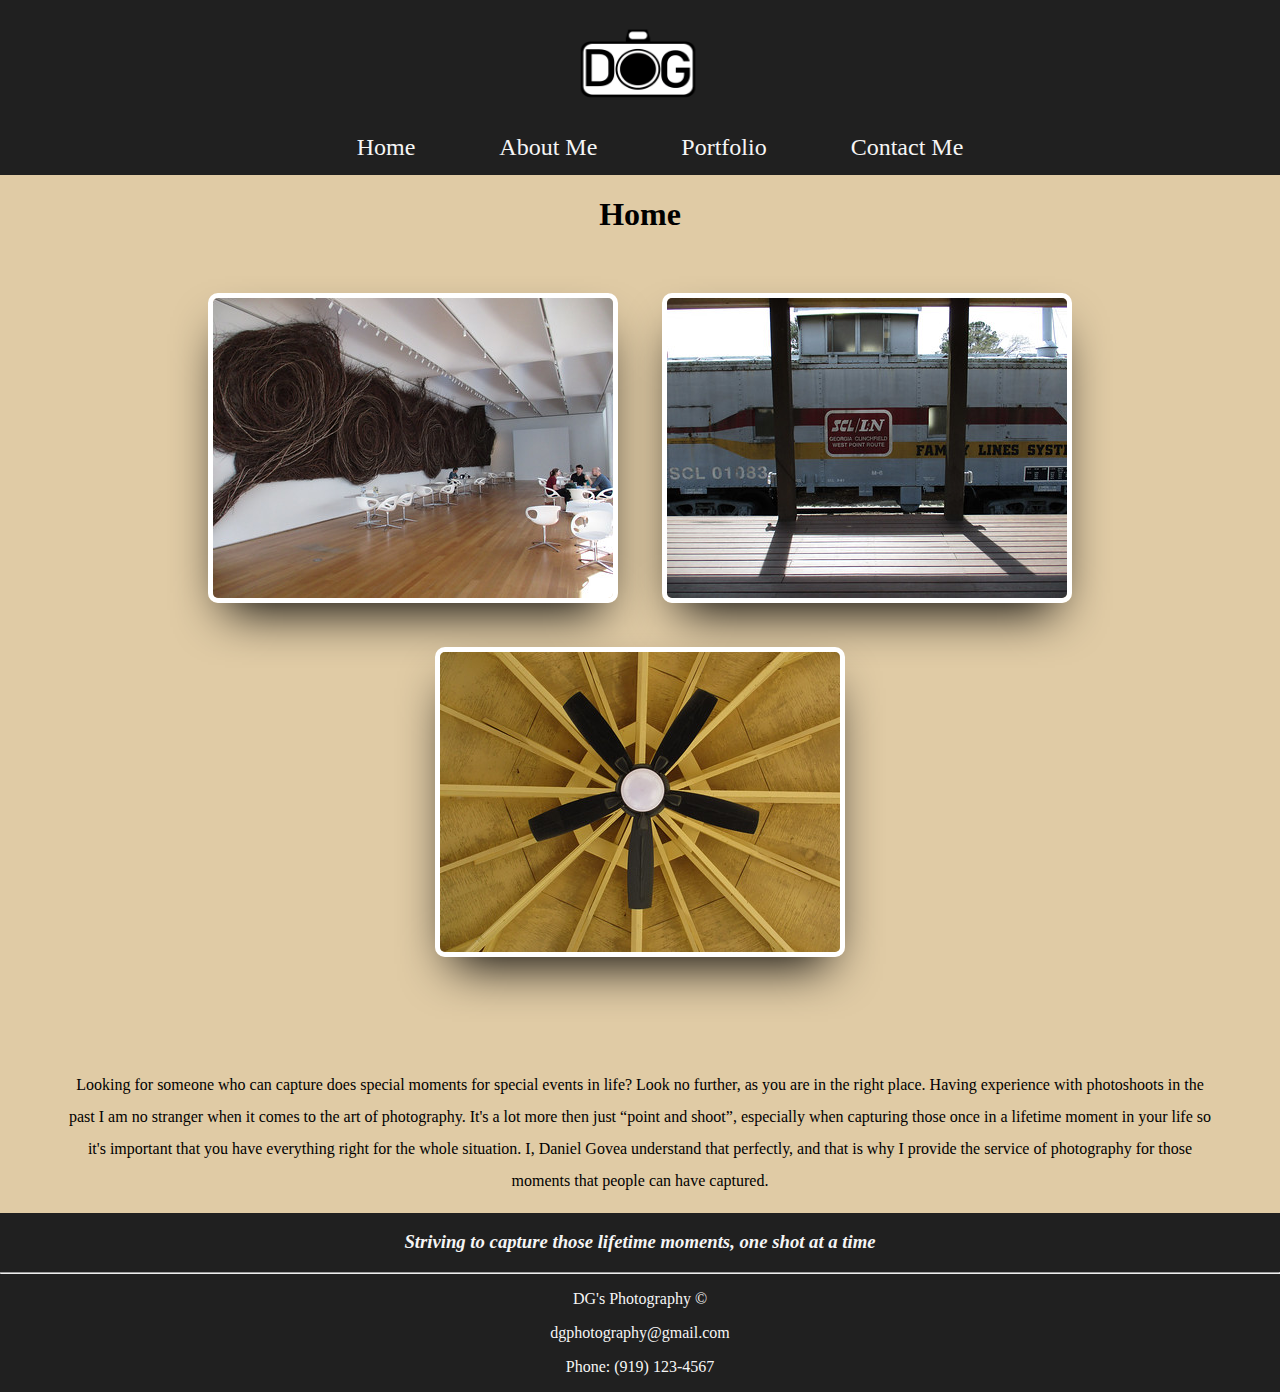
<file: index.html>
<!DOCTYPE html>
<html lang="en">
    <head>
<!--Daniel Govea, CTI110-0001-->
<!--Necessary information needed for basic site structure(body and meta tags, title for site names,scaling for both browser and mobile, keywords for search, and etc.)-->
<meta charset="utf-8">
<meta name="viewport" content="width=device-width, initial-scale=1">
<title>DG's Photography - Homepage</title><meta name="keywords" content="DG's Photography, photography session, photographer for hire, photographer North Carolina, photographer NC, photography portfolio">
<meta name="description" content="DG's Photography is a website where you can appoint a local NC photographer for any photoshoot needed for any event, be it for something work or personal relatedS">
<link href="styles.css" rel="stylesheet" type="text/css">
    </head>
    <body>
<header>
<!--Logo for website-->
<h1>
<a href="index.html">
<img id="logo_pic" src="assets/website_logo.png" alt="DG's Photography logo, also clickable link to go back to our home page"></a>
</h1>
</header>
<nav>
<!--Wrapping for navigation style-->
<div class="wrappernav">
<ul>
	<li><a href="index.html">Home</a></li> 
	<li><a href="about_me.html">About Me</a></li>
	<li><a href="portfolio.html">Portfolio</a></li>
	<li><a href="contact_me.html">Contact Me</a></li>
</ul>
</div>
</nav>
<!--Div class for background color, used so color doesn't match up with footers-->
<div class="bodycolor">
<!--general wrapping for website-->
<div class="wrapper">
<!--div class for the images of the index page-->
<div class="index_images">
<h1>Home</h1>
<br>
<!--Image(s) that show the visitors examples of website owners work, can be inlarged if clicked on-->
<a href="assets/art_asym2.jpg"><img src="assets/art_asym1.jpg" width="400" height="300" alt="North Carolina Art Museum installation located in the musems rest area" class="img1"></a>
<a href="assets/train_sym2.jpg"><img src="assets/train_sym1.jpg" width="400" height="300" alt="old train locomotive displayed symmetrically in the center next too some wooden pillars" class="img2"></a>
<a href="assets/fan_sym2.jpg"><img src="assets/fan_sym1.jpg" width="400" height="300" alt="outside fan in the center of the picture being symmetrical" class="img3"></a>
<br>
<br>
<br>
<br>
<br>
</div>
<!--introduction text for website-->
<p id="text_space">Looking for someone who can capture does special moments for special events in life? Look no further, as you are in the right place. Having experience with photoshoots in the past I am no stranger when it comes to the art of photography. 
It's a lot more then just “point and shoot”, especially when capturing those once in a lifetime moment in your life so it's important that you have everything right for the whole situation. I, Daniel Govea understand that perfectly, and that is why I provide the service of 
photography for those moments that people can have captured.</p>
</div>
</div>
<!--Footer information (website name, phone #, email address)-->
<footer>
<h3><i>Striving to capture those lifetime moments, one shot at a time</i></h3>
<hr>
<p> DG's Photography &copy;</p>
<p>dgphotography@gmail.com</p>
<p> Phone: (919) 123-4567</p>
</footer>
    </body>
</html>
<!--This file is my own work and I typed everything manually, Govea-->
</file>
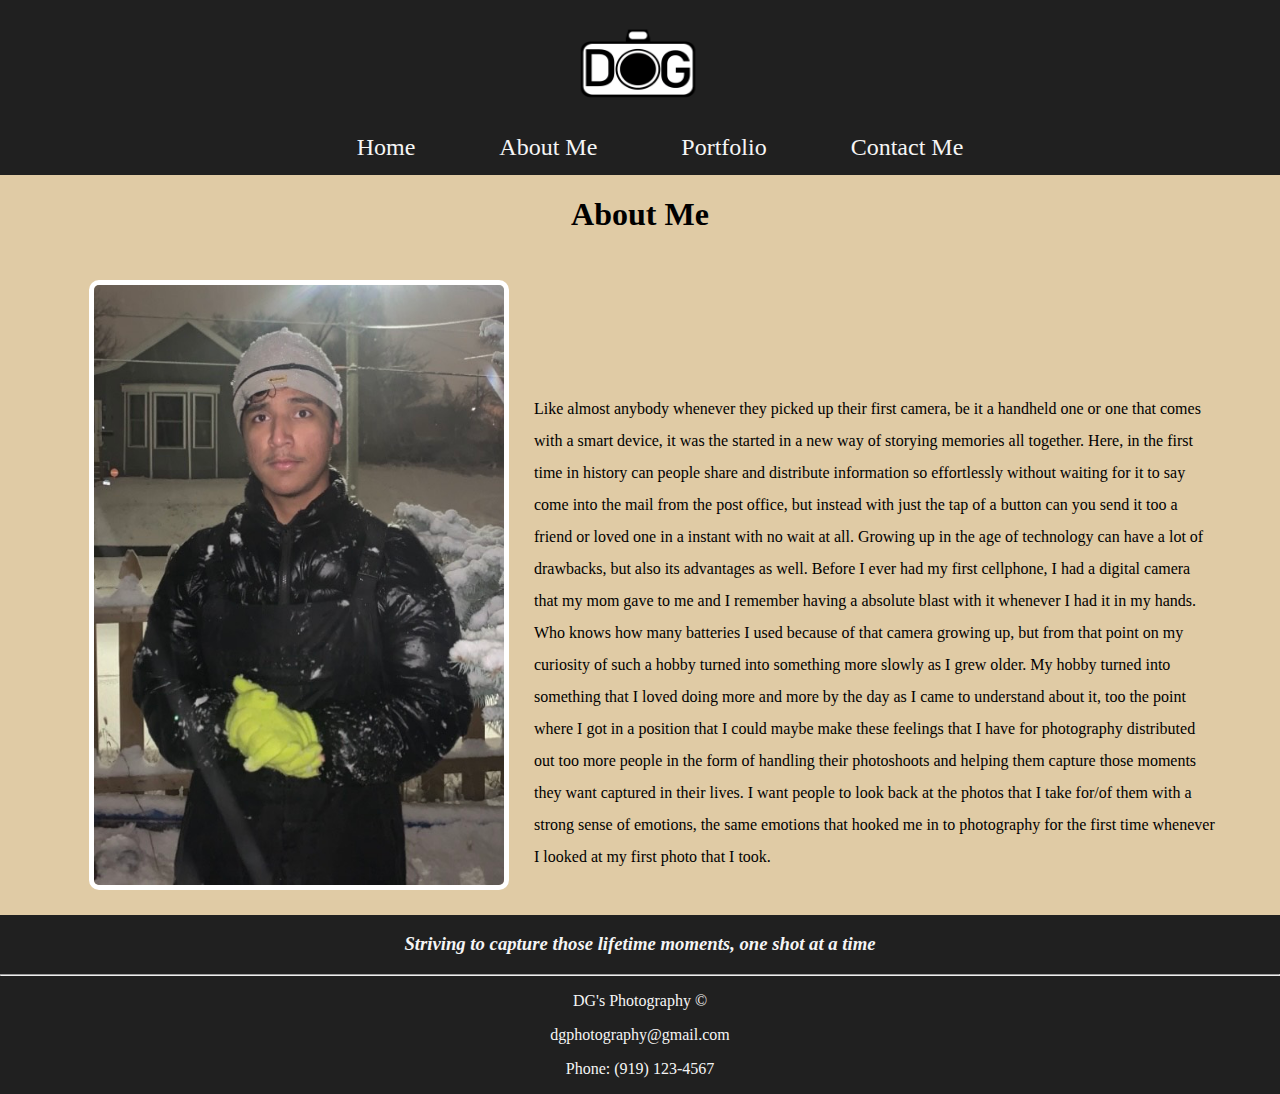
<file: about_me.html>
<!DOCTYPE html>
<html lang="en">
    <head>
<!--Daniel Govea, CTI110-0001-->
<!--Necessary information needed for basic site structure(body and meta tags, title for site names,scaling for both browser and mobile, keywords for search, and etc.)-->
<meta charset="utf-8">
<meta name="viewport" content="width=device-width, initial-scale=1">
<title>DG's Photography - About Me</title><meta name="keywords" content="DG's Photography, photographer, photographer North Carolina, photographer NC, DG about me, about me, DG story, photography story, photographers story">
<meta name="description" content="DG's Photography About Me page gives detail into the story behind the photographer, why they started doing it and also giving the reasons as too why people should look into DG for whatever they need photoshoot wise">
<link href="styles.css" rel="stylesheet" type="text/css">
    </head>
    <body>
<header>
<!--Logo for website-->
<h1>
<a href="index.html">
<img id="logo_pic" src="assets/website_logo.png" alt="DG's Photography logo, also clickable link to go back to our home page"></a>
</h1>
</header>
<nav>
<!--Wrapping for navigation style-->
<div class="wrappernav">
<ul>
	<li><a href="index.html">Home</a></li> 
	<li><a href="about_me.html">About Me</a></li>
	<li><a href="portfolio.html">Portfolio</a></li>
	<li><a href="contact_me.html">Contact Me</a></li>
</ul>
</div>
</nav>
<!--Div class for background color, used so color doesn't match up with footers-->
<div class="bodycolor">
<!--general wrapping for website-->
<div class="wrapper">
<h1>About Me</h1>
<!--Image of me (the photographer) that shows the visitors who will be taking there photos and my background with the subject-->
<a href="assets/DG_portrait2.jpg"><img id="portraitpic" src="assets/DG_portrait1.jpeg" width="410" height="600" alt="photographed portrait of the photographer, DG (Daniel Govea)"></a>
<p id="about_me">Like almost anybody whenever they picked up their first camera, be it a handheld one or one that comes with a smart device, it was the started in a new way of storying memories all together. 
Here, in the first time in history can people share and distribute information so effortlessly without waiting for it to say come into the mail from the post office,  
but instead with just the tap of a button can you send it too a friend or loved one in a instant with no wait at all. Growing up in the age of technology can have a lot of drawbacks, 
but also its advantages as well. Before I ever had my first cellphone, I had a digital camera that my mom gave to me and I remember having a absolute blast with it whenever I had it in my hands. 
Who knows how many batteries I used because of that camera growing up, but from that point on my curiosity of such a hobby turned into something more slowly as I grew older. 
My hobby turned into something that I loved doing more and more by the day as I came to understand about it, too the point where I got in a position that I could maybe make these feelings that I have for photography 
distributed out too more people in the form of handling their photoshoots and helping them capture those moments they want captured in their lives. I want people to look back at the photos that I take for/of them with a strong sense of emotions,
the same emotions that hooked me in to photography for the first time whenever I looked at my first photo that I took.</p>
</div>
</div>
<!--Footer information (website name, phone #, email address)-->
<footer>
<h3><i>Striving to capture those lifetime moments, one shot at a time</i></h3>
<hr>
<p> DG's Photography &copy;</p>
<p>dgphotography@gmail.com</p>
<p> Phone: (919) 123-4567</p>
</footer>
    </body>
</html>
<!--This file is my own work and I typed everything manually, Govea-->
</file>
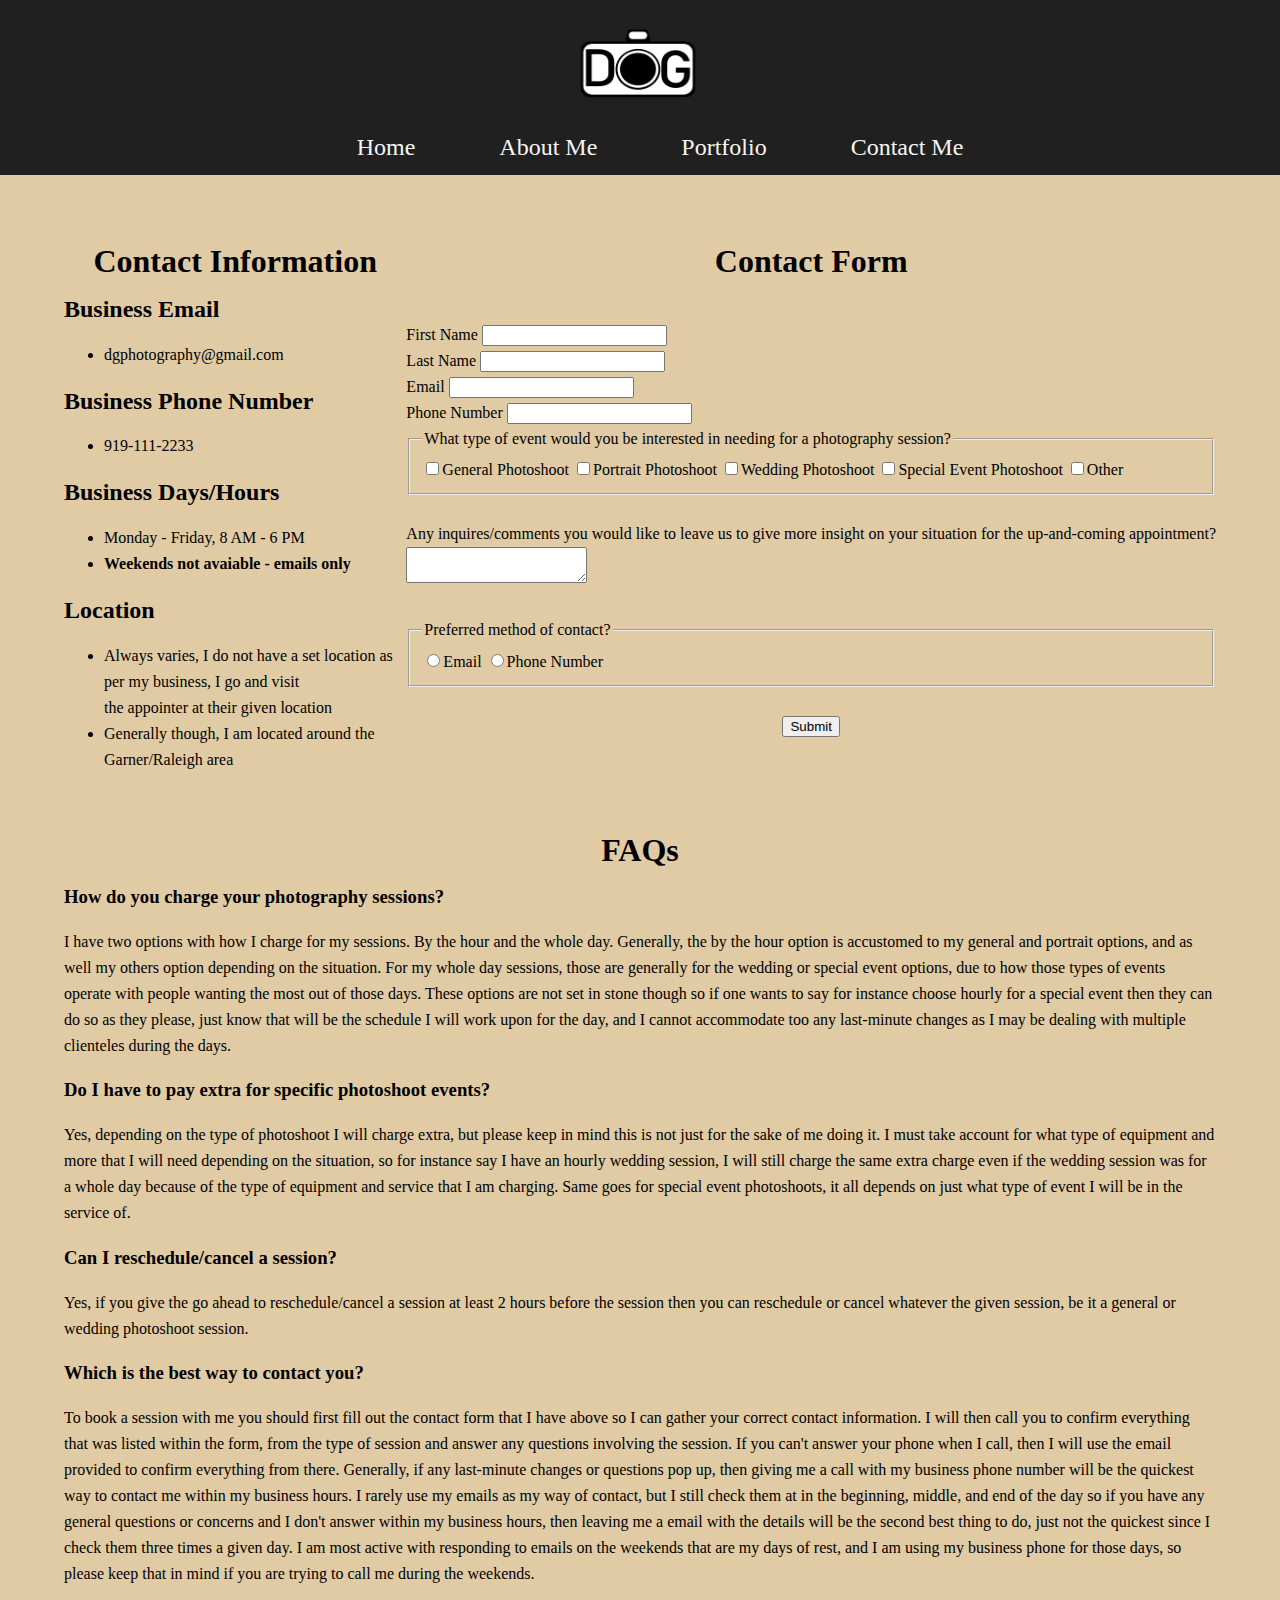
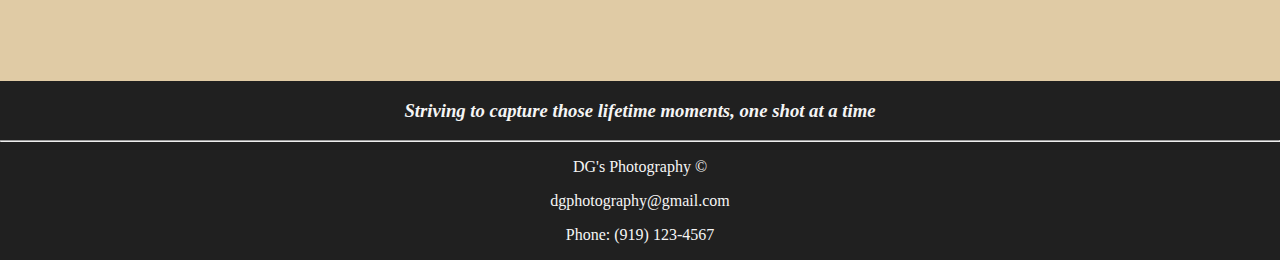
<file: contact_me.html>
<!DOCTYPE html>
<html lang="en">
    <head>
<!--Daniel Govea, CTI110-0001-->
<!--Necessary information needed for basic site structure(body and meta tags, title for site names,scaling for both browser and mobile, keywords for search, and etc.)-->
<meta charset="utf-8">
<meta name="viewport" content="width=device-width, initial-scale=1">
<title>DG's Photography - Contact Me</title><meta name="keywords" content="DG's Photography, photographer, photographer North Carolina, photographer NC, DG contact me,">
<meta name="description" content="DG's Photography About Me page gives detail into how you can contact the photographer, either via form, email, or phone number">
<link href="styles.css" rel="stylesheet" type="text/css">
    </head>
    <body>
<header>
<!--Logo for website-->
<h1>
<a href="index.html">
<img id="logo_pic" src="assets/website_logo.png" alt="DG's Photography logo, also clickable link to go back to our home page"></a>
</h1>
</header>
<nav>
<!--Wrapping for navigation style-->
<div class="wrappernav">
<ul>
	<li><a href="index.html">Home</a></li> 
	<li><a href="about_me.html">About Me</a></li>
	<li><a href="portfolio.html">Portfolio</a></li>
	<li><a href="contact_me.html">Contact Me</a></li>
</ul>
</div>
</nav>
<!--Div class for background color, used so color doesn't match up with footers-->
<div class="bodycolor">
<!--general wrapping for website-->
<div class="wrapper">
<!--divs dealing with the styling of the text for the contact form and all text-->
<div class="contact_me_text">
<div class="contact_form">
<br>
<br> 
<h1>Contact Form</h1>
<br>
<!--All questions/boxes dealing with the form-->
<div>
<!--Text form part-->    
    <label for="firstname">First Name</label>
    <input id="firstname" name="firstname" type="text">
</div>
<div>
    <label for="lastname">Last Name</label>
    <input id="lastname" name="lastname" type="text">
</div>
<div>
<!--Email form part-->
    <label for="email">Email</label> 
    <input id="email" name="email" type="email">
</div>
<div>
<!--Phone form part-->
    <label for="phone">Phone Number</label>
    <input id="phone" name="phone" type="tel">
</div>
        
<!--Checkbox form part-->
<fieldset>
<legend>What type of event would you be interested in needing for a photography session?</legend>
<input type="checkbox" name="service" value="general" id="general"><label for="general">General Photoshoot</label>
<input type="checkbox" name="service" value="portrait" id="portrait"><label for="portrait">Portrait Photoshoot</label>
<input type="checkbox" name="service" value="wedding" id="wedding"><label for="wedding">Wedding Photoshoot</label>
<input type="checkbox" name="service" value="special" id="special"><label for="special">Special Event Photoshoot</label>
<input type="checkbox" name="service" value="other" id="other"><label for="other">Other</label>
</fieldset>
<br>
        
<!--Textbox form part-->
<label for="inquire">Any inquires/comments you would like to leave us to give more insight on your situation for the up-and-coming appointment?</label><br>
<textarea id="inquire" name="inquire"></textarea><br><br>
        
<!--Choice form part-->
<fieldset>
<legend>Preferred method of contact?</legend>
<input type="radio" name="contact" value="emailcontact" id="emailcontact"><label for="emailcontact">Email</label>
<input type="radio" name="contact" value="phonecontact" id="phonecontact"><label for="phonecontact">Phone Number</label>
</fieldset>
<br>
<!--Submit form buttom-->
<div class="button">
<input type="submit" value="Submit">
<br>
<br>
</div>
</div>
<br>
<br>      
<!--Specific contact information-->
<h1>Contact Information</h1>
<h2>Business Email</h2>
<ul>
<li>dgphotography@gmail.com</li>	
</ul>
<h2>Business Phone Number</h2>
<ul>
<li>919-111-2233</li>
</ul>
<h2>Business Days/Hours</h2>
<ul>
<li>Monday - Friday, 8 AM - 6 PM</li>
<li><b>Weekends not avaiable - emails only</b></li>
</ul>
<h2>Location</h2>
<ul>
<li>Always varies, I do not have a set location as per my business, I go and visit<br>the appointer at their given location</li>
<li>Generally though, I am located around the Garner/Raleigh area</li>
</ul>
<br>
<!--FAQs text and information-->
<h1>FAQs</h1>
<h3>How do you charge your photography sessions?</h3>
<p>I have two options with how I charge for my sessions. By the hour and the whole day. Generally, the by the hour option is accustomed to my general and portrait options, 
and as well my others option depending on the situation. For my whole day sessions, those are generally for the wedding or special event options, due to how those types of events operate with people wanting the most out of those days. 
These options are not set in stone though so if one wants to say for instance choose hourly for a special event then they can do so as they please, just know that will be the schedule I will work upon for the day, 
and I cannot accommodate too any last-minute changes as I may be dealing with multiple clienteles during the days.</p>
<h3>Do I have to pay extra for specific photoshoot events?</h3>
<p>Yes, depending on the type of photoshoot I will charge extra, but please keep in mind this is not just for the sake of me doing it. I must take account for what type of equipment and more that I will need depending on the situation, 
so for instance say I have an hourly wedding session, I will still charge the same extra charge even if the wedding session was for a whole day because of the type of equipment and service that I am charging. Same goes for special event photoshoots, 
it all depends on just what type of event I will be in the service of.</p>
<h3>Can I reschedule/cancel a session?</h3>
<p>Yes, if you give the go ahead to reschedule/cancel a session at least 2 hours before the session then you can reschedule or cancel whatever the given session, be it a general or wedding photoshoot session.</p>
<h3>Which is the best way to contact you?</h3>
<p>To book a session with me you should first fill out the contact form that I have above so I can gather your correct contact information. I will then call you to confirm everything that was listed within the form, 
from the type of session and answer any questions involving the session. If you can't answer your phone when I call, then I will use the email provided to confirm everything from there. Generally, if any last-minute changes or questions pop up, 
then giving me a call with my business phone number will be the quickest way to contact me within my business hours. I rarely use my emails as my way of contact, but I still check them at in the beginning, middle, 
and end of the day so if you have any general questions or concerns and I don't answer within my business hours, then leaving me a email with the details will be the second best thing to do, just not the quickest since I check them three times a given day. 
I am most active with responding to emails on the weekends that are my days of rest, and I am using my business phone for those days, so please keep that in mind if you are trying to call me during the weekends.</p>
<br>
<br>
<br>
</div>
</div>
</div>
<!--Footer information (website name, phone #, email address)-->
<footer>
<h3><i>Striving to capture those lifetime moments, one shot at a time</i></h3>
<hr>
<p> DG's Photography &copy;</p>
<p>dgphotography@gmail.com</p>
<p> Phone: (919) 123-4567</p>
</footer>
    </body>
</html>
<!--This file is my own work and I typed everything manually, Govea-->
</file>
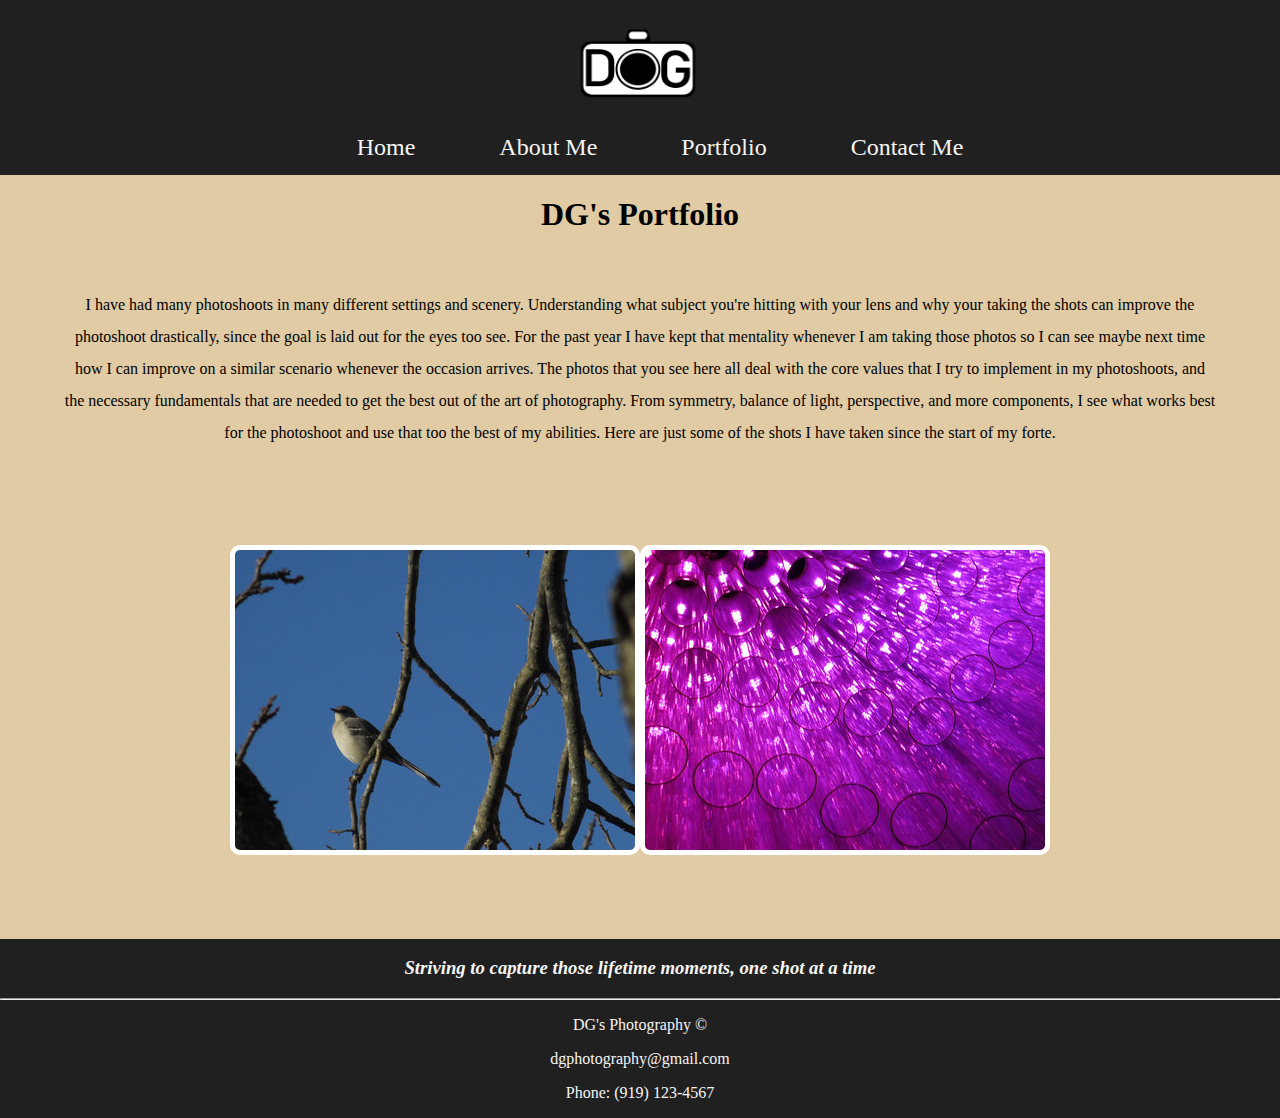
<file: portfolio.html>
<!DOCTYPE html>
<html lang="en">
    <head>
<!--Daniel Govea, CTI110-0001-->
<!--Necessary information needed for basic site structure(body and meta tags, title for site names,scaling for both browser and mobile, keywords for search, and etc.)-->
<meta charset="utf-8">
<meta name="viewport" content="width=device-width, initial-scale=1">
<title>DG's Photography - Portfolio</title><meta name="keywords" content="DG's Photography, photographer, photographer North Carolina, photographer NC, DG Portfolio, Photography Portfolio, Photoshoot Portfolio, My Portfolio,">
<meta name="description" content="DG's Photography Portfolio page shows off some of the photographers DG's photo, with the view of the thumbnail with the option of clicking it and expanding the image too see it in a bigger resolution">
<link href="styles.css" rel="stylesheet" type="text/css">
    </head>
    <body>
<header>
<!--Logo for website-->
<h1>
<a href="index.html">
<img id="logo_pic" src="assets/website_logo.png" alt="DG's Photography logo, also clickable link to go back to our home page"></a>
</h1>
</header>
<nav>
<!--Wrapping for navigation style-->
<div class="wrappernav">
<ul>
	<li><a href="index.html">Home</a></li> 
	<li><a href="about_me.html">About Me</a></li>
	<li><a href="portfolio.html">Portfolio</a></li>
	<li><a href="contact_me.html">Contact Me</a></li>
</ul>
</div>
</nav>
<!--Div class for background color, used so color doesn't match up with footers-->
<div class="bodycolor">
<!--general wrapping for website-->
<div class="wrapper">
<h1>DG's Portfolio</h1>
<br>
<!--portfolio background info-->
<p id="text_space">I have had many photoshoots in many different settings and scenery. Understanding what subject you're hitting with your lens and why your taking the shots can improve the photoshoot drastically, since the goal is laid out for the eyes too see. 
For the past year I have kept that mentality whenever I am taking those photos so I can see maybe next time how I can improve on a similar scenario whenever the occasion arrives. The photos that you see here all deal with the core values that I try to implement in my photoshoots, 
and the necessary fundamentals that are needed to get the best out of the art of photography. From symmetry, balance of light, perspective, and more components, I see what works best for the photoshoot and use that too the best of my abilities. 
Here are just some of the shots I have taken since the start of my forte.</p>
<!--div class for structure for my image portfolio-->
<!--The image(s) that are in the portfolio as well can be clicked in and enlarged too present my detail as well-->
<div class="slider_container">
<div class="slider_wrapper">
<div class="slider">
    <a href="assets/bird_&_sky2.jpg"><img id="slide_1" src="assets/bird_&_sky1.jpg" width="400" height="300" alt="bird sitting on a wooden branch with a blue sky in the background"></a>
    <a href="assets/colorful_lights2.jpg"><img id="slide_2" src="assets/colorful_lights1.jpg" width="400" height="300" alt="purple colored glass lighting installation"></a>
    <a href="assets/rural_landscape2.jpg"><img id="slide_3" src="assets/rural_landscape1.jpg" width="400" height="300" alt="rural located transmission tower in a pink hued afternoon"></a>
    <a href="assets/sculpture_sym2.jpg"><img id="slide_4" src="assets/sculpture_sym1.jpg" width="400" height="300" alt="art installation of a statue in the middle of a rectangle lined pond"></a>
    <a href="assets/fan_sym2.jpg"><img id="slide_5" src="assets/fan_sym1.jpg" width="400" height="300" alt="outside fan in the center of the picture being symmetrical"></a>
    <a href="assets/work_sym2.jpg"><img id="slide_6" src="assets/work_sym1.jpg" width="400" height="300" alt="outside of a downtown Raleigh restaurant during the day, center in the picture being symmetrical"></a>
    <a href="assets/train_sym2.jpg"><img id="slide_7" src="assets/train_sym1.jpg" width="400" height="300" alt="old train locomotive displayed symmetrically in the center next too some wooden pillars"></a>
</div>
</div>
</div>
</div>
</div>
<!--Footer information (website name, phone #, email address)-->
<footer>
<h3><i>Striving to capture those lifetime moments, one shot at a time</i></h3>
<hr>
<p> DG's Photography &copy;</p>
<p>dgphotography@gmail.com</p>
<p> Phone: (919) 123-4567</p>
</footer>
    </body>
</html>
<!--This file is my own work and I typed everything manually, Govea-->
</file>
<file: styles.css>
/*styling for the whole HTML document tag, I put it in so the footer can actually stick down*/
html {
    height: 100%;
}

/*styling for the body tags, giving general flair too everything not directly tagged within the body tag*/
body {
    background-color: rgb(32, 32, 32);
	margin: 0 auto;
    font-family:"Cambria", "Hoefler Text", "Liberation Serif", "Times New Roman", "serif";
    font-weight: 400;
    width: 100%;
    min-height: 100%;

    display: flex;
    flex-direction: column;
}

/*background color that can fit with the warm and welcoming aesthetic that I'm going for*/
.bodycolor {
	background-color: #E0CBA5;
}

/*wrapping style for nav and other tages so it fits the website*/
.wrappernav {
	width: 100%;
}

.wrapper {
    margin: 0 auto;
    width: 90%;
}

/*general styling dealing with the nav tag, from background color, position, and other small responsive designs like hovering over each respective section and color changing*/
nav {
	background-color: rgb(32, 32, 32)
}

nav ul {
    text-align: center
}

nav ul li {
    display: inline-block;
    background: rgb(32, 32, 32);
	margin: 0 20px;
}

nav ul li a {
    color: whitesmoke;
    text-decoration: none;
    line-height: 20px;
    font-size: 24px;
    padding: 10px 20px 10px;
}

nav ul li a:hover {
    color: #E0CBA5;
}

nav {
	text-align: center
}

/*styling for the logo img*/
img#logo_pic {
    width: 150px;
    height: 175px;
    border-radius: 0px;
    border: rgb(32, 32, 32);
    margin-top: -25px;
    margin-bottom: -80px;
}


/*gives images the rounded corners, giving off a better appearance looks wise*/
img {
    border-radius: 10px;
    border: 5px solid white;
}

/*aligns tags to the center of the page*/
h1 {
	text-align: center
}

/*id attribute for the paragraph for the about me page*/
p#about_me {
    margin-top: 160px;
    line-height: 32px;
}

/*id attribute for the paragraph for respective pages that I want with text centered*/
p#text_space {
    line-height: 32px;
    text-align: center;
}

/*styling to space out text for contact me page*/
.contact_me_text {
    line-height: 26px;
}

/*styling to move form sheet on the right of the contact me page*/
.contact_form {
    float:right;
}

/*styling for the button on the contact me page*/
.button {
    text-align: center;
}

/*styling for index page images*/
.index_images img{
    box-shadow: 0 1.5rem 3rem -1.05rem black;
    margin: 20px;
}

.index_images {
    text-align: center;
}


.index_images img:hover {    
    transform: scale(1.1);
}

/*id styling dealing with my portrait pic for my about me page*/
img#portraitpic {
	float: left;
    margin: 25px;
}

/*styling for the portfolio images*/
.slider_container {
    padding: 5rem;

}

.slider_wrapper {
    flex: auto;
    max-width: 51.25rem;
    margin: 0 auto;

}

.slider {
    display: flex;
    overflow-x:scroll;
    border-radius: 0.5rem;
}



/*stlying dealing with footer design*/
footer {
    background-color: rgb(32, 32, 32);
    color: whitesmoke;
    width: 100%;
    text-align: center;  
    margin-top: auto;
}

/*styling for the scrollbar*/
::-webkit-scrollbar {
    height: 1.35em;
    width: 1.5em;
}

::-webkit-scrollbar-track {
    background: rgb(32, 32, 32);
    border-radius: 100vw;
    margin-block: .5em;
}

::-webkit-scrollbar-thumb {
    background: #E0CBA5;
    border-radius: 100vw;
    border: .25em solid;
}

::-webkit-scrollbar-thumb:hover {
    background: rgb(173, 156, 122);
    
}

@supports (scrollbar-color: auto) {
    * {
        scrollbar-color: #E0CBA5 rgb(32, 32, 32);
        scrollbar-width: auto;
    }
}
</file>
